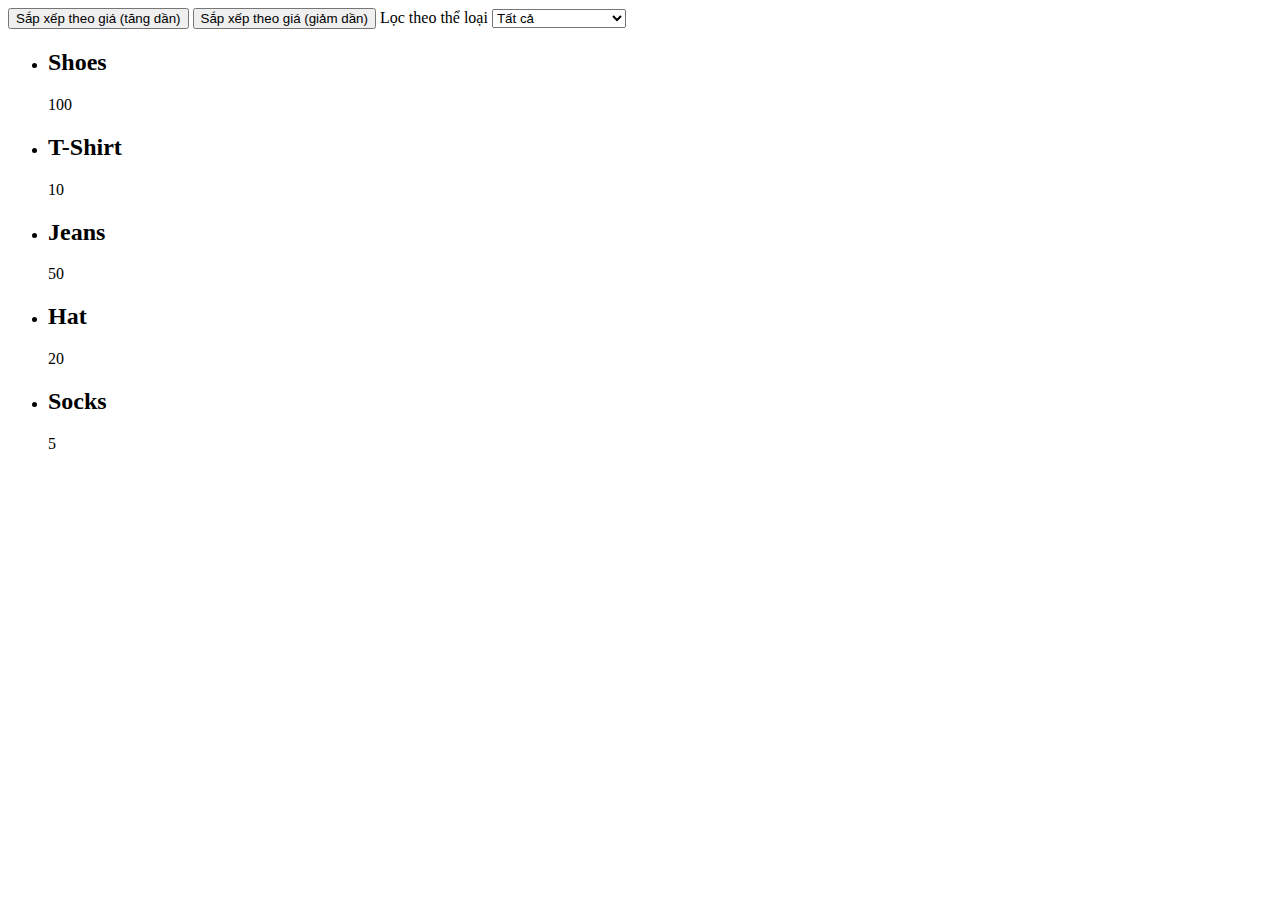
<file: LESSON 4/index.html>
<!DOCTYPE html>
<html lang="en">
  <head>
    <meta charset="UTF-8" />
    <meta http-equiv="X-UA-Compatible" content="IE=edge" />
    <meta name="viewport" content="width=device-width, initial-scale=1.0" />
    <title>LESSON 4</title>
  </head>
  <body>
    <button id="asc">Sắp xếp theo giá (tăng dần)</button>
    <button id="desc">Sắp xếp theo giá (giảm dần)</button>
    <label for="filter">Lọc theo thể loại</label>
    <select id="filter">
        <option value="all">Tất cả</option>
        <option value="sport">Đồ thể thao</option>
        <option value="casual">Đồ mặc hằng ngày</option>
    </select>
    <ul id="products-list">
      <!-- Render bằng JS ở đây -->
    </ul>

    <script src="./home.js"></script>
  </body>
</html>
</file>
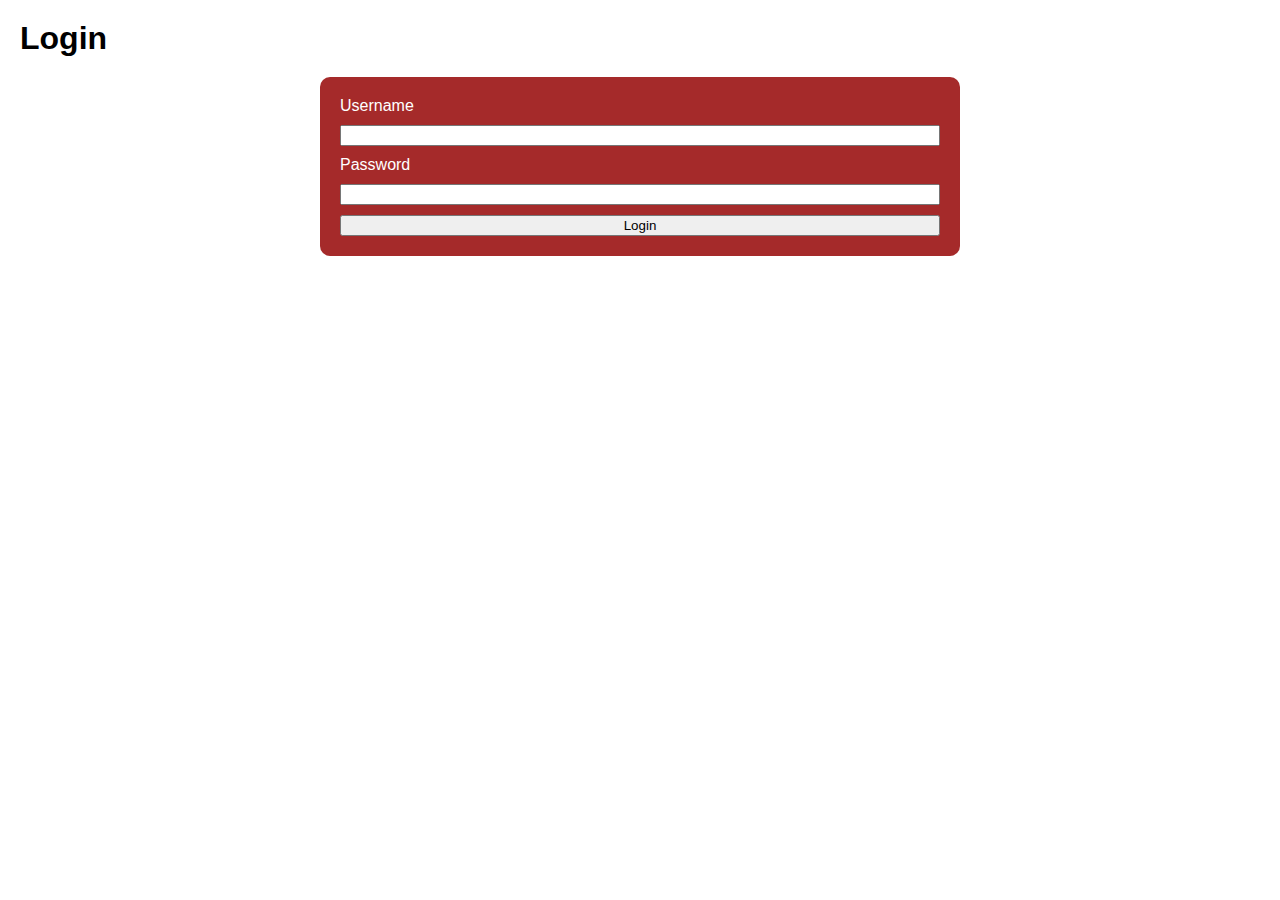
<file: LESSON 5/index.html>
<!DOCTYPE html>
<html lang="en">

<head>
    <meta charset="UTF-8">
    <meta http-equiv="X-UA-Compatible" content="IE=edge">
    <meta name="viewport" content="width=device-width, initial-scale=1.0">
    <title>Login</title>

    <link rel="stylesheet" href="style.css">
</head>

<body>
    <h1>Login</h1>
    <form action="#" method="get">
        <label for="username">Username</label>
        <input type="text" name="username" id="username">
        <label for="password">Password</label>
        <input type="password" name="password" id="password">
        <input type="submit" value="Login">
    </form>
</body>

</html>
</file>
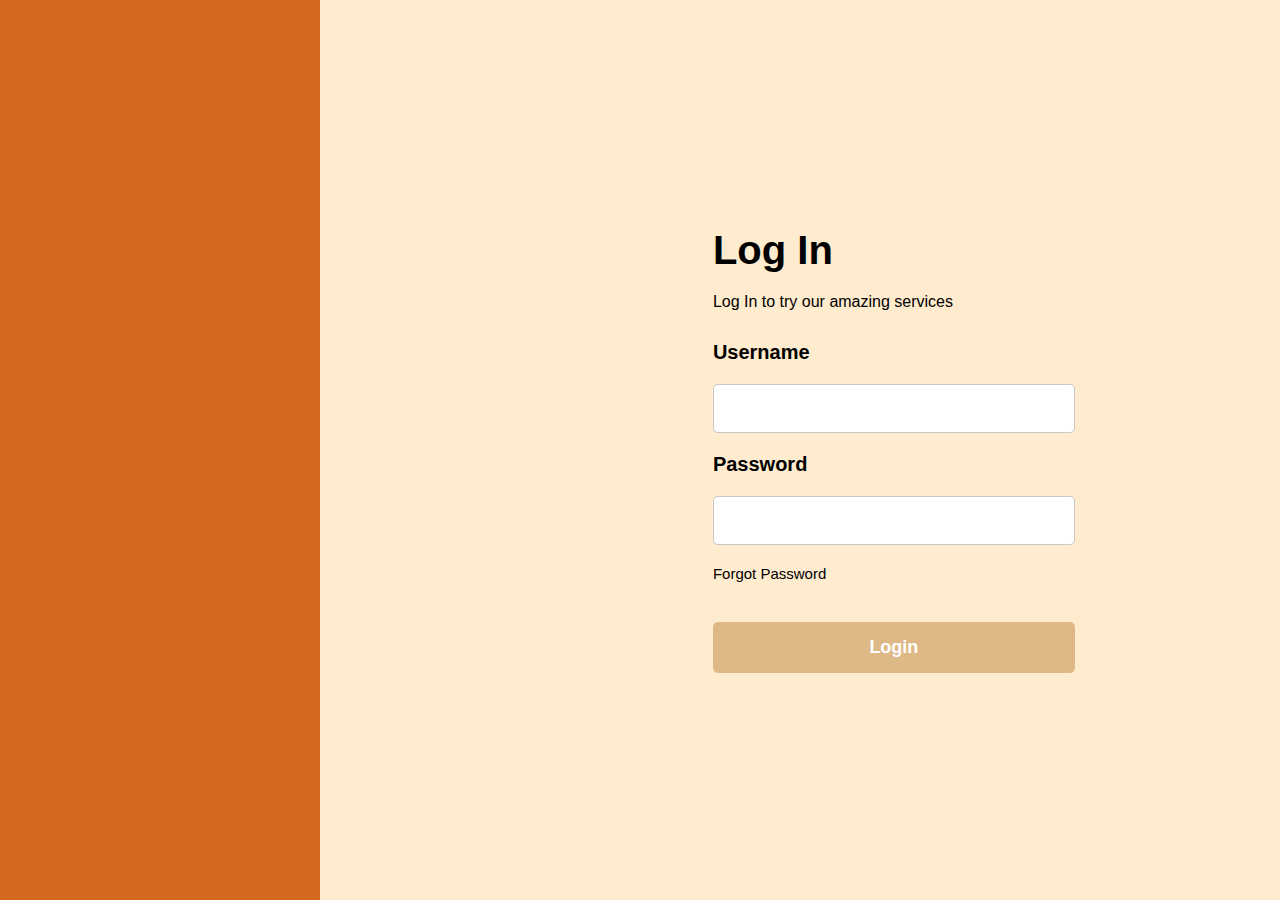
<file: SẢN PHẨM CUỐI KHÓA/pages/login.html>
<!DOCTYPE html>
<html lang="en">
  <head>
    <meta charset="UTF-8" />
    <meta http-equiv="X-UA-Compatible" content="IE=edge" />
    <meta name="viewport" content="width=device-width, initial-scale=1.0" />
    <title>ANTET-login</title>

    <link rel="stylesheet" href="../styles/login.css" />
  </head>

  <body>
    <div id="background" ></div>
    <div id="left-img"></div>
    <div id="login-form">
      <h1>Log In</h1>
      <p>Log In to try our amazing services</p>
      <form action="#" method="get">
        <label for="username">Username</label>
        <input type="text" name="username" id="username" />
        <label for="password"> Password</label>
        <input type="password" name="password" id="password" />
        <a href="#">Forgot Password</a>
        <input type="submit" value="Login" id="login-input" />
      </form>
    </div>
  </body>
</html>
</file>
<file: LESSON 5/style.css>
/* Reset */
* {
    box-sizing: border-box;
}

body {
    margin: 0;
    font-family: "Open Sans", sans-serif;
}

/* Viết style cho desktop trước (desktop-first) */
h1 {
    margin: 0;
    padding: 20px;
}

form {
    background-color: brown;
    padding: 20px;
    display: flex;
    gap: 10px;
    flex-direction: column;
    width: 50%;
    margin: 0 auto;
    color: white;
    border-radius: 10px;
}

/* Mọi thứ được style trong đây sẽ chỉ áp dụng cho màn hình có width tối đa là 1200px */
@media screen and (max-width: 1200px) {
}

/* Mọi thứ được style trong đây sẽ chỉ áp dụng cho màn hình có width tối đa là 992px (tablet nằm ngang) */
@media screen and (max-width: 992px) {
    form {
        width: 75%;
    }
}

/* Mọi thứ được style trong đây sẽ chỉ áp dụng cho màn hình có width tối đa là 768px (tablet nằm dọc) */
@media screen and (max-width: 768px) {
}

/* Mọi thứ được style trong đây sẽ chỉ áp dụng cho màn hình có width tối đa là 480px (smartphone) */
@media screen and (max-width: 480px) {
    form {
        width: 100%;
    }
}
</file>
<file: SẢN PHẨM CUỐI KHÓA/styles/login.css>
/* Reset */
* {
  box-sizing: border-box;
}

body {
  margin: 0;
  font-family: "Open Sans", sans-serif;
  display: flex;
  background-color: blanchedalmond;
}

/* Viết style cho desktop trước (desktop-first) */
#login-form {
  width: 50%;
  /* height: 100vh; */
  margin: auto 0px;
  padding: 50px;
}

h1 {
  margin: 0px 0px 20px 0px;
  font-size: 40px;
}

p {
  margin-bottom: 30px;
}

form {
  display: flex;
  flex-direction: column;
  width: 70%;
  gap: 20px;
  margin: 0;
}

label {
  font-weight: bold;
  font-size: 20px;
}

input {
  padding: 15px;
  font-size: 15px;
  border: 1px solid rgb(199, 199, 199);
  border-radius: 5px;
}

a {
  font-size: 15px;
  text-decoration: none;
  color: black;
}

#login-input {
  margin-top: 20px;
  background-color: burlywood;
  border: none;
  font-size: 18px;
  font-weight: 600;
  color: white;
}

#left-img {
  margin-left: 50px;
  width: 50%;
  height: 100vh;
  background-image: url(https://file1.dangcongsan.vn/data/0/images/2021/02/08/duongntcd/13-chung-tet-td.jpg?dpi=150&quality=100&w=680);
  background-repeat: no-repeat;
  background-position: center;
  z-index: 99;
}

#background {
  width: 25%;
  background-color: chocolate;
  z-index: 0;
  position: absolute;
  content: "";
  min-height: 100%;
  top: 0;
  left: 0;
}

/* Mọi thứ được style trong đây sẽ chỉ áp dụng cho màn hình có width tối đa là 1200px */
@media screen and (max-width: 1200px) {
    form {
        width: 90%;
    }
}

/* Mọi thứ được style trong đây sẽ chỉ áp dụng cho màn hình có width tối đa là 992px (tablet nằm ngang) */
@media screen and (max-width: 992px) {
  form {
    width: 70%;
  }
}

/* Mọi thứ được style trong đây sẽ chỉ áp dụng cho màn hình có width tối đa là 768px (tablet nằm dọc) */
@media screen and (max-width: 768px) {
  #login-form {
    padding: 20px;
  }

  form {
    width: 95%;
  }
}

/* Mọi thứ được style trong đây sẽ chỉ áp dụng cho màn hình có width tối đa là 480px (smartphone) */
@media screen and (max-width: 480px) {
  body {
    display: flex;
    flex-direction: column;
  }

  #left-img {
    width: 100%;
    height: 400px;
    margin-left: 0;
  }

  #login-form {
    width: 100%;
    padding: 40px 20px;
  }

  form {
    width: 100%;
  }

  #background {
    display: none;
  }
}
</file>
